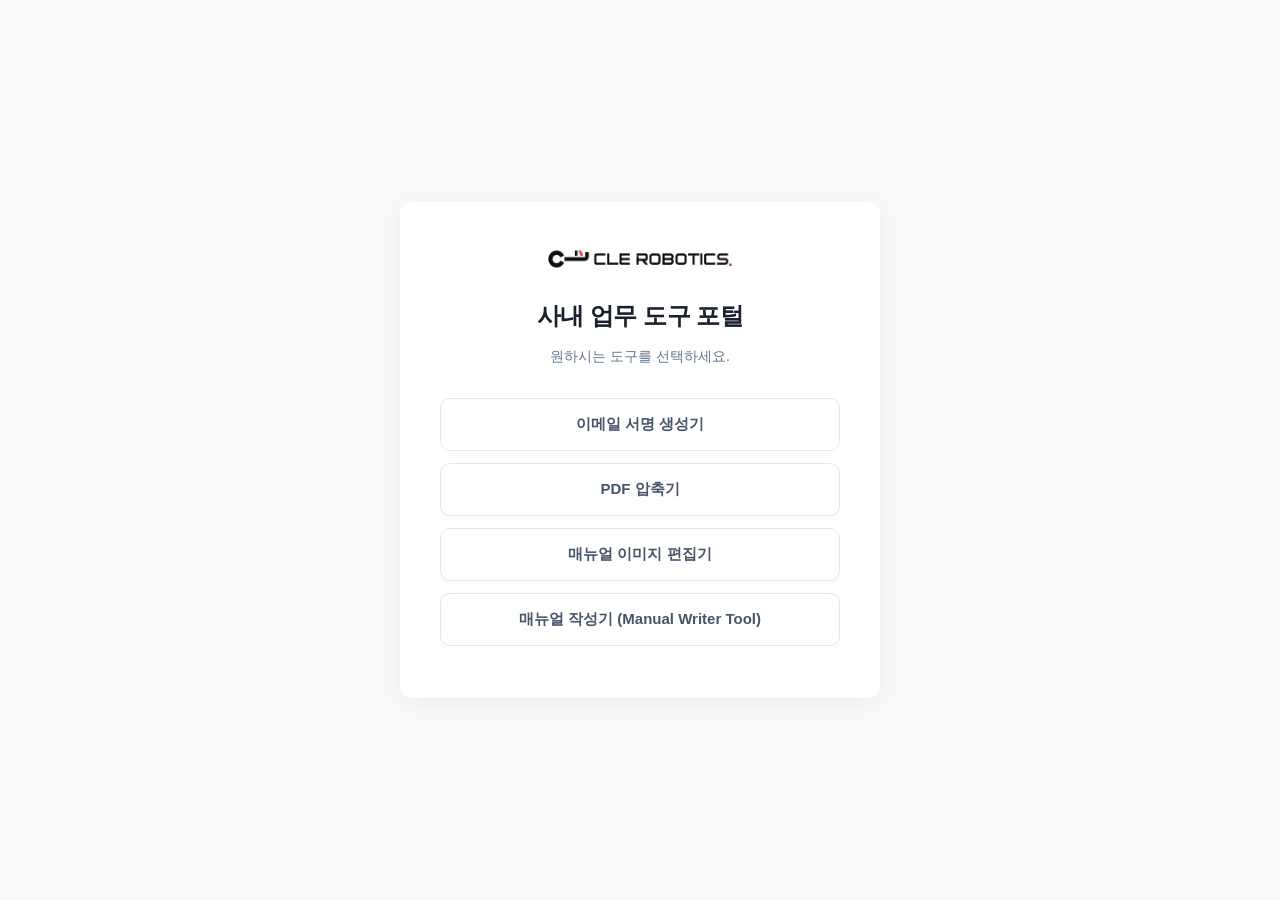
<file: index.html>
<!DOCTYPE html>
<html lang="ko">
<head>
    <meta charset="UTF-8">
    <meta name="viewport" content="width=device-width, initial-scale=1.0">
    <title>CLE Robotics Internal Tools</title>
    <link rel="icon" href="/favicon.ico" />
    <style>
        body {
            font-family: 'Noto Sans KR', sans-serif;
            background-color: #f8f9fb;
            display: flex;
            justify-content: center;
            align-items: center;
            height: 100vh;
            margin: 0;
            color: #333;
        }
        .container {
            background: white;
            padding: 40px;
            border-radius: 12px;
            box-shadow: 0 4px 24px rgba(0,0,0,0.05);
            text-align: center;
            width: 100%;
            max-width: 400px;
        }
        h1 { margin-top: 0; font-size: 24px; color: #1a202c; font-weight: 800; letter-spacing: -0.5px; }
        .logo { max-width: 200px; margin-bottom: 20px; }
        .btn {
            display: block;
            width: 100%;
            padding: 16px;
            margin-bottom: 12px;
            background-color: #ffffff;
            color: #475569;
            text-decoration: none;
            border-radius: 10px;
            font-weight: 700;
            font-size: 15px;
            transition: all 0.2s ease;
            box-sizing: border-box;
            border: 1px solid #e2e8f0;
            box-shadow: 0 2px 4px rgba(0,0,0,0.02);
        }
        .btn:hover {
            background-color: #FF4747;
            color: white;
            border-color: #FF4747;
            transform: translateY(-2px);
            box-shadow: 0 4px 12px rgba(255, 71, 71, 0.2);
        }
    </style>
</head>
<body>
    <div class="container">
        <!-- 깃허브 최상위 폴더에 있는 로고 이미지를 불러옵니다 -->
        <img src="/CLE ROBOTICS logo_Horizontal type.png" alt="CLE Robotics" class="logo">
        
        <h1>사내 업무 도구 포털</h1>
        <p style="color: #64748b; margin-bottom: 32px; font-size: 14px;">원하시는 도구를 선택하세요.</p>
        
        <!-- 폴더 이름이 곧 URL 경로가 됩니다! -->
        <a href="/email-signature/" class="btn">이메일 서명 생성기</a>
        <a href="/document-compressor/" class="btn">PDF 압축기</a>
        <a href="/manual-tool/" class="btn">매뉴얼 이미지 편집기 </a>
        <a href="/manual-writer/" class="btn">매뉴얼 작성기 (Manual Writer Tool)</a>
    </div>
</body>
</html>
</file>
